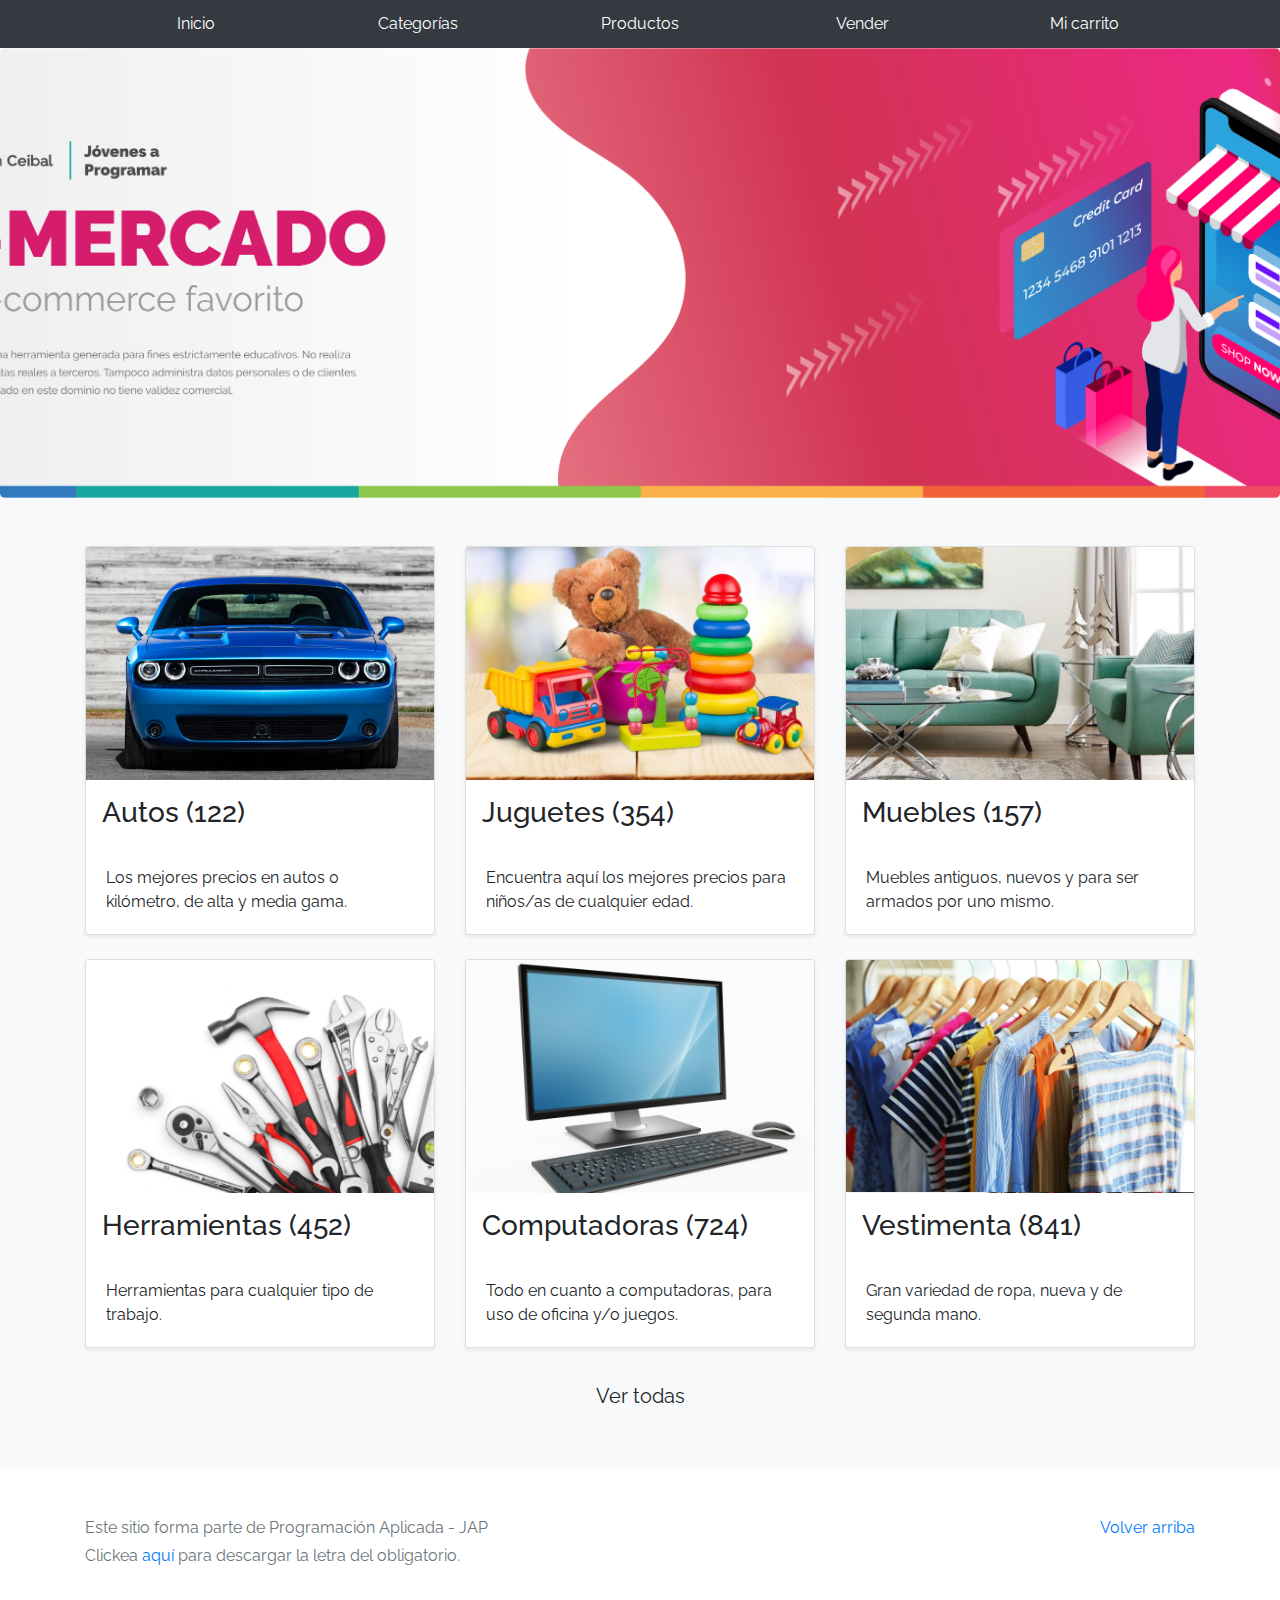
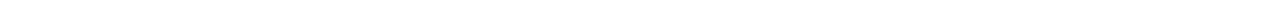
<file: ecommerce-master-BertaSegredo/index.html>
<!DOCTYPE html>
<!-- saved from url=(0049)https://getbootstrap.com/docs/4.3/examples/album/ -->
<html lang="en">
  <head>
    <meta http-equiv="Content-Type" content="text/html; charset=UTF-8">
    <meta name="viewport" content="width=device-width, initial-scale=1, shrink-to-fit=no">
    <meta name="description" content="">
    <meta name="author" content="Mark Otto, Jacob Thornton, and Bootstrap contributors">
    <title>eMercado - Todo lo que busques está aquí</title>

    <link rel="canonical" href="https://getbootstrap.com/docs/4.3/examples/album/">
    <link href="https://fonts.googleapis.com/css?family=Raleway:300,300i,400,400i,700,700i,900,900i" rel="stylesheet">
    <!-- Bootstrap core CSS -->
    <link href="css/bootstrap.min.css" rel="stylesheet">
    <link href="css/styles.css" rel="stylesheet">
  </head>
  <body>
      <nav class="navbar navbar-dark navbar-expand-lg site-header   sticky-top py-1 bg-dark">
          <div class="container">
              <button class="navbar-toggler" type="button" data-toggle="collapse" data-target="#navbarSupportedContent" aria-controls="navbarSupportedContent" aria-expanded="false" aria-label="Toggle navigation">
                <span class="navbar-toggler-icon"></span>
              </button>
              <div class="collapse navbar-collapse" id="navbarSupportedContent">
                <ul class="navbar-nav mr-auto mt-2 mt-lg-0">
                  <li class="nav-item">
                      <a class="nav-link" href="index.html">Inicio</a>
                  </li>
                  <li class="nav-item">
                      <a class="nav-link" href="categories.html">Categorías</a>
                  </li>
                  <li class="nav-item">
                      <a class="nav-link" href="products.html">Productos</a>
                  </li>
                  <li class="nav-item">
                      <a class="nav-link" href="sell.html">Vender</a>
                  </li>
                  <li class="nav-item">
                      <a class="nav-link" href="cart.html">Mi carrito</a>
                  </li>
                  </ul>
              </div>
          </div>
        </nav>
    <main role="main">
      <section class="jumbotron text-center">
        <div class="m-5">
          <h1></h1>
        </div>
      </section>
      <div class="album py-5 bg-light">
        <div class="container">
          <div class="row">
            <div class="col-md-4">
              <a href="categories.html" class="card mb-4 shadow-sm custom-card">
                <img class="bd-placeholder-img card-img-top"  src="img/cat1.jpg">
                <h3 class="m-3">Autos (122)</h3>
                <div class="card-body">
                  <p class="card-text">Los mejores precios en autos 0 kilómetro, de alta y media gama.</p>
                </div>
              </a>
            </div>
            <div class="col-md-4">
                <a href="categories.html" class="card mb-4 shadow-sm custom-card">
                  <img class="bd-placeholder-img card-img-top" src="img/cat2.jpg">
                  <h3 class="m-3">Juguetes (354)</h3>
                  <div class="card-body">
                    <p class="card-text">Encuentra aquí los mejores precios para niños/as de cualquier edad.</p>
                  </div>
                </a>
            </div>
            <div class="col-md-4">
                <a href="categories.html" class="card mb-4 shadow-sm custom-card">
                  <img class="bd-placeholder-img card-img-top" src="img/cat3.jpg">
                  <h3 class="m-3">Muebles (157)</h3>
                  <div class="card-body">
                    <p class="card-text">Muebles antiguos, nuevos y para ser armados por uno mismo.</p>
                  </div>
                </a>
            </div>
            <div class="col-md-4">
                <a href="categories.html" class="card mb-4 shadow-sm custom-card">
                  <img class="bd-placeholder-img card-img-top" src="img/cat4.jpg">
                  <h3 class="m-3">Herramientas (452)</h3>
                  <div class="card-body">
                    <p class="card-text">Herramientas para cualquier tipo de trabajo.</p>
                  </div>
                </a>
            </div>
            <div class="col-md-4">
                <a href="categories.html" class="card mb-4 shadow-sm custom-card">
                  <img class="bd-placeholder-img card-img-top" src="img/cat5.jpg">
                  <h3 class="m-3">Computadoras (724)</h3>
                  <div class="card-body">
                    <p class="card-text">Todo en cuanto a computadoras, para uso de oficina y/o juegos.</p>
                  </div>
                </a>
            </div>
            <div class="col-md-4">
                <a href="categories.html" class="card mb-4 shadow-sm custom-card">
                  <img class="bd-placeholder-img card-img-top" src="img/cat6.jpg">
                  <h3 class="m-3">Vestimenta (841)</h3>
                  <div class="card-body">
                    <p class="card-text">Gran variedad de ropa, nueva y de segunda mano.</p>
                  </div>
                </a>
            </div>
          </div>
          <div class="row">
              <a type="button" class="btn btn-light btn-lg btn-block" href="categories.html">Ver todas</a>
          </div>
        </div>
      </div>
    </main>
    <footer class="text-muted">
      <div class="container">
        <p class="float-right">
          <a href="#">Volver arriba</a>
        </p>
        <p>Este sitio forma parte de Programación Aplicada - JAP</p>
        <p>Clickea <a target="_blank" href="Letra.pdf">aquí</a> para descargar la letra del obligatorio.</p>
      </div>
    </footer>
    <script src="js/vendor/jquery-3.4.1.min.js"></script>
    <script src="js/vendor/bootstrap.bundle.min.js"></script>
  </body>
</html>
</file>
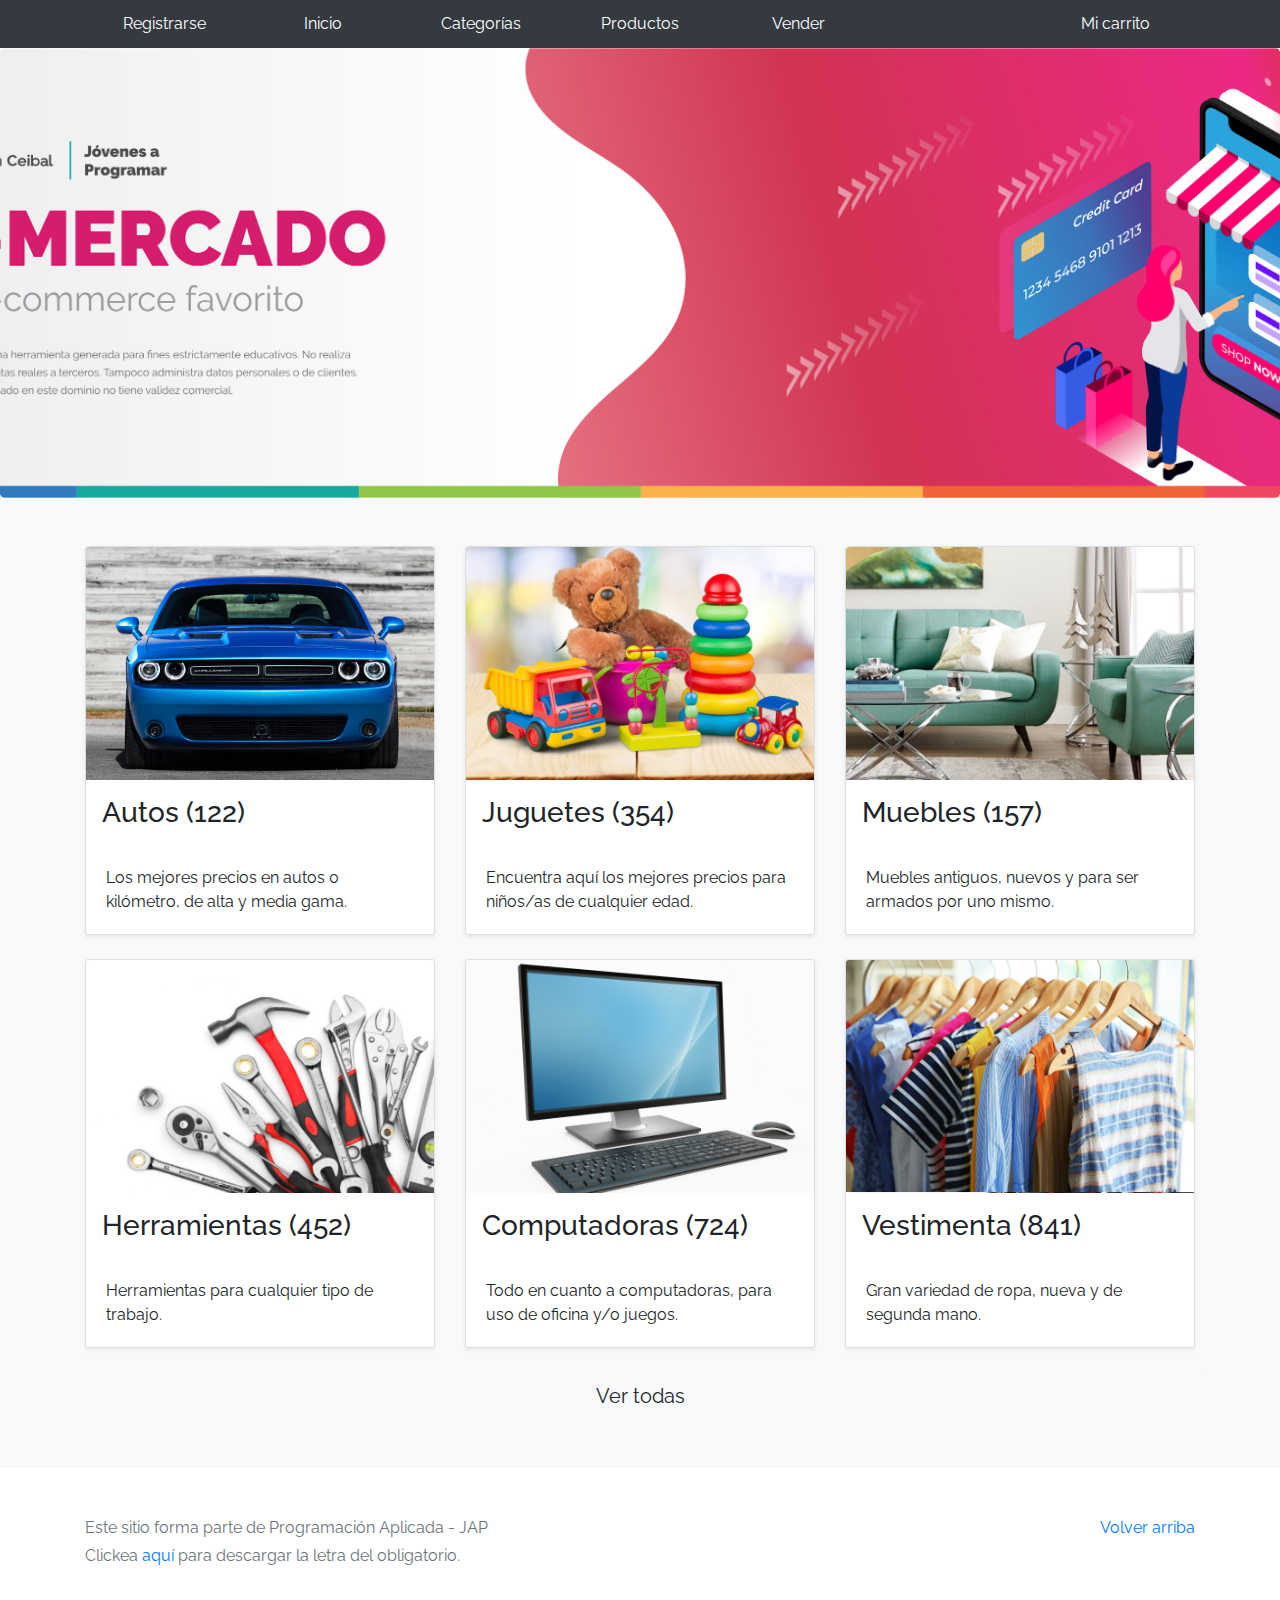
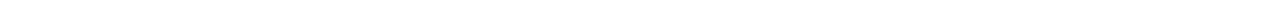
<file: ecommerce-master/index.html>
<!DOCTYPE html>
<!-- saved from url=(0049)https://getbootstrap.com/docs/4.3/examples/album/ -->
<html lang="en">
  <head>
    <meta http-equiv="Content-Type" content="text/html; charset=UTF-8">
    <meta name="viewport" content="width=device-width, initial-scale=1, shrink-to-fit=no">
    <meta name="description" content="">
    <meta name="author" content="Mark Otto, Jacob Thornton, and Bootstrap contributors">
    <title>eMercado - Todo lo que busques está aquí</title>

    <link rel="canonical" href="https://getbootstrap.com/docs/4.3/examples/album/">
    <link href="https://fonts.googleapis.com/css?family=Raleway:300,300i,400,400i,700,700i,900,900i" rel="stylesheet">
    <!-- Bootstrap core CSS -->
    <link href="css/bootstrap.min.css" rel="stylesheet">
    <link href="css/styles.css" rel="stylesheet">
    <script src="js\init.js" type="text/javascript"></script>
  </head>
  <body>
      <nav class="navbar navbar-dark navbar-expand-lg site-header   sticky-top py-1 bg-dark">
          <div class="container">
              <button class="navbar-toggler" type="button" data-toggle="collapse" data-target="#navbarSupportedContent" aria-controls="navbarSupportedContent" aria-expanded="false" aria-label="Toggle navigation">
                <span class="navbar-toggler-icon"></span>
              </button>
              <div class="collapse navbar-collapse" id="navbarSupportedContent">
                <ul class="navbar-nav mr-auto mt-2 mt-lg-0">
                  <li class="nav-item">
                      <a class="nav-link" href="login.html">Registrarse</a>
                  </li>
                  <li class="nav-item">
                      <a class="nav-link" href="index.html">Inicio</a>
                  </li>
                  <li class="nav-item">
                      <a class="nav-link" href="categories.html">Categorías</a>
                  </li>
                  <li class="nav-item">
                      <a class="nav-link" href="products.html">Productos</a>
                  </li>
                  <li class="nav-item">
                      <a class="nav-link" href="sell.html">Vender</a>
                  </li>
                  <li class="nav-item" >
                      <p class="nav-link" id="userName"></p>
                </li>
                  <li class="nav-item">
                      <a class="nav-link" href="cart.html">Mi carrito</a>
                  </li>
                  </ul>
              </div>
          </div>
        </nav>
    <main role="main">
      <section class="jumbotron text-center">
        <div class="m-5">
          <h1></h1>
        </div>
      </section>
      <div class="album py-5 bg-light">
        <div class="container">
          <div class="row">
            <div class="col-md-4">
              <a href="categories.html" class="card mb-4 shadow-sm custom-card">
                <img class="bd-placeholder-img card-img-top"  src="img/cat1.jpg">
                <h3 class="m-3">Autos (122)</h3>
                <div class="card-body">
                  <p class="card-text">Los mejores precios en autos 0 kilómetro, de alta y media gama.</p>
                </div>
              </a>
            </div>
            <div class="col-md-4">
                <a href="categories.html" class="card mb-4 shadow-sm custom-card">
                  <img class="bd-placeholder-img card-img-top" src="img/cat2.jpg">
                  <h3 class="m-3">Juguetes (354)</h3>
                  <div class="card-body">
                    <p class="card-text">Encuentra aquí los mejores precios para niños/as de cualquier edad.</p>
                  </div>
                </a>
            </div>
            <div class="col-md-4">
                <a href="categories.html" class="card mb-4 shadow-sm custom-card">
                  <img class="bd-placeholder-img card-img-top" src="img/cat3.jpg">
                  <h3 class="m-3">Muebles (157)</h3>
                  <div class="card-body">
                    <p class="card-text">Muebles antiguos, nuevos y para ser armados por uno mismo.</p>
                  </div>
                </a>
            </div>
            <div class="col-md-4">
                <a href="categories.html" class="card mb-4 shadow-sm custom-card">
                  <img class="bd-placeholder-img card-img-top" src="img/cat4.jpg">
                  <h3 class="m-3">Herramientas (452)</h3>
                  <div class="card-body">
                    <p class="card-text">Herramientas para cualquier tipo de trabajo.</p>
                  </div>
                </a>
            </div>
            <div class="col-md-4">
                <a href="categories.html" class="card mb-4 shadow-sm custom-card">
                  <img class="bd-placeholder-img card-img-top" src="img/cat5.jpg">
                  <h3 class="m-3">Computadoras (724)</h3>
                  <div class="card-body">
                    <p class="card-text">Todo en cuanto a computadoras, para uso de oficina y/o juegos.</p>
                  </div>
                </a>
            </div>
            <div class="col-md-4">
                <a href="categories.html" class="card mb-4 shadow-sm custom-card">
                  <img class="bd-placeholder-img card-img-top" src="img/cat6.jpg">
                  <h3 class="m-3">Vestimenta (841)</h3>
                  <div class="card-body">
                    <p class="card-text">Gran variedad de ropa, nueva y de segunda mano.</p>
                  </div>
                </a>
            </div>
          </div>
          <div class="row">
              <a type="button" class="btn btn-light btn-lg btn-block" href="categories.html">Ver todas</a>
          </div>
        </div>
      </div>
    </main>
    <footer class="text-muted">
      <div class="container">
        <p class="float-right">
          <a href="#">Volver arriba</a>
        </p>
        <p>Este sitio forma parte de Programación Aplicada - JAP</p>
        <p>Clickea <a target="_blank" href="Letra.pdf">aquí</a> para descargar la letra del obligatorio.</p>
      </div>
    </footer>
    <script src="js/vendor/jquery-3.4.1.min.js"></script>
    <script src="js/vendor/bootstrap.bundle.min.js"></script>
    <script src="C:\Users\Admin.DESKTOP-0Q23CA9\Documents\JAP\PROYECTO\eMercado Berta Segredo\ecommerce-master\js\init.js"></script>
  </body>
</html>
</file>
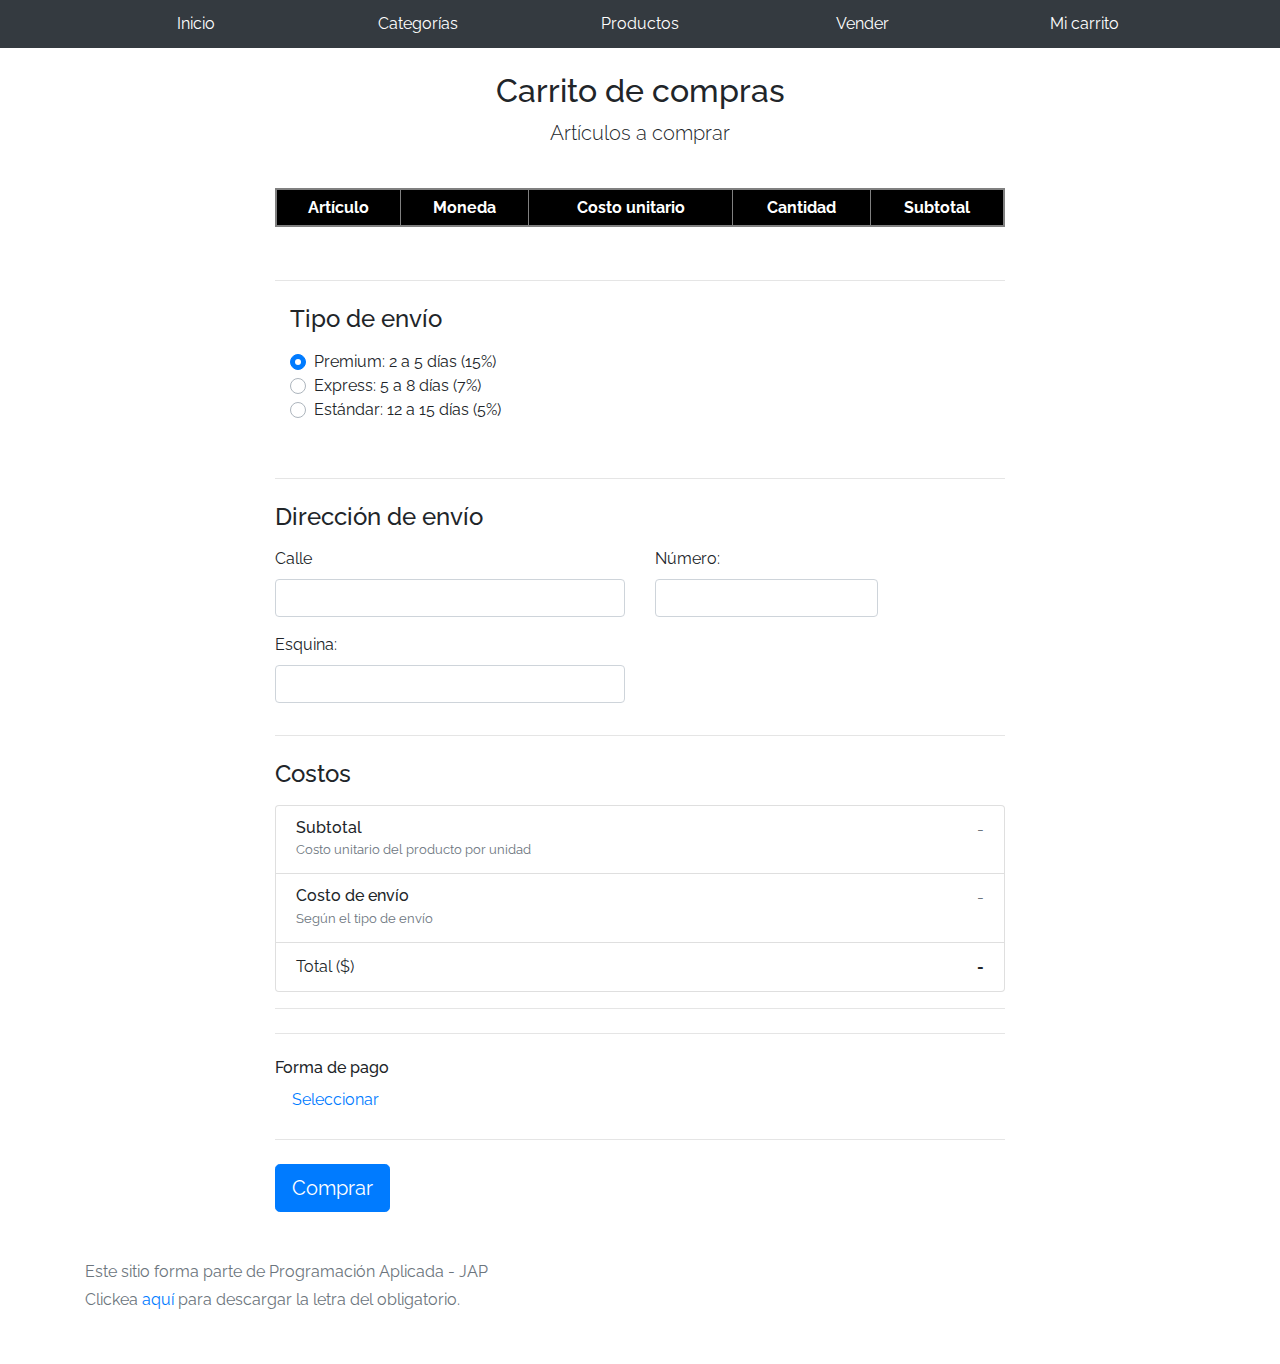
<file: ecommerce-master-BertaSegredo/cart.html>
<!DOCTYPE html>
<!-- saved from url=(0049)https://getbootstrap.com/docs/4.3/examples/album/ -->
<html lang="en"><head><meta http-equiv="Content-Type" content="text/html; charset=UTF-8">

    <meta name="viewport" content="width=device-width, initial-scale=1, shrink-to-fit=no">
    <meta name="description" content="">
    <meta name="author" content="Mark Otto, Jacob Thornton, and Bootstrap contributors">
    <title>eMercado - Todo lo que busques está aquí</title>

    <link rel="canonical" href="https://getbootstrap.com/docs/4.3/examples/album/">
    <link href="https://fonts.googleapis.com/css?family=Raleway:300,300i,400,400i,700,700i,900,900i" rel="stylesheet">

    <style>
      .bd-placeholder-img {
        font-size: 1.125rem;
        text-anchor: middle;
        -webkit-user-select: none;
        -moz-user-select: none;
        -ms-user-select: none;
        user-select: none;
      }

      @media (min-width: 768px) {
        .bd-placeholder-img-lg {
          font-size: 3.5rem;
        }
      }
    </style>
    <link href="css/bootstrap.min.css" rel="stylesheet">
    <link href="css/styles.css" rel="stylesheet">
    <link href="css/dropzone.css" rel="stylesheet">
  </head>
  <body>
      <nav class="navbar navbar-dark navbar-expand-lg site-header   sticky-top py-1 bg-dark">
          <div class="container">
              <button class="navbar-toggler" type="button" data-toggle="collapse" data-target="#navbarSupportedContent" aria-controls="navbarSupportedContent" aria-expanded="false" aria-label="Toggle navigation">
                <span class="navbar-toggler-icon"></span>
              </button>
              <div class="collapse navbar-collapse" id="navbarSupportedContent">
                <ul class="navbar-nav mr-auto mt-2 mt-lg-0">
                  <li class="nav-item">
                      <a class="nav-link" href="index.html">Inicio</a>
                  </li>
                  <li class="nav-item">
                      <a class="nav-link" href="categories.html">Categorías</a>
                  </li>
                  <li class="nav-item">
                      <a class="nav-link" href="products.html">Productos</a>
                  </li>
                  <li class="nav-item">
                      <a class="nav-link" href="sell.html">Vender</a>
                  </li>
                  <li class="nav-item">
                      <a class="nav-link" href="cart.html">Mi carrito</a>
                  </li>
                  </ul>
              </div>
          </div>
        </nav>
        <div class="container">
          <div class="text-center p-4">
          <h2>Carrito de compras</h2>
          <p class="lead">Artículos a comprar</p>
        </div>
        <div class="row justify-content-md-center">
        <div class="col-md-8 order-md-1">
          <table>
            <tr>
              <th>Artículo</th>
              <th>Moneda</th>
              <th>Costo unitario</th>
              <th>Cantidad</th>
              <th>Subtotal</th>
            </tr>
            <tr id="cartArticles"></tr>
          </table>
          <br>
          <form class="needs-validation" id="cart-info">
            <hr class="mb-4">
            <div class="col-md-8 order-md-1">
              <h4 class="mb-3">Tipo de envío</h4>
              <div class="d-block my-3">
                <div class="custom-control custom-radio">
                  <input id="premiumShipping" name="publicationType" type="radio" class="custom-control-input" checked="" required="">
                  <label class="custom-control-label" for="premiumShipping">Premium: 2 a 5 días (15%)</label>
                </div>
                <div class="custom-control custom-radio">
                  <input id="expressShipping" name="publicationType" type="radio" class="custom-control-input" required="">
                  <label class="custom-control-label" for="expressShipping">Express: 5 a 8 días (7%)</label>
                </div>
                <div class="custom-control custom-radio">
                  <input id="standardShipping" name="publicationType" type="radio" class="custom-control-input" required="">
                  <label class="custom-control-label" for="standardShipping">Estándar: 12 a 15 días (5%)</label>
                </div>
              </div>
            </div>
            <br>
            <hr class="mb-4">
            <h4 class="mb-3">Dirección de envío</h4>
            <div class="row">
              <div class="col-md-6 mb-3">
                <label for="street">Calle</label>
                <input type="text" class="form-control" id="street" placeholder="" value="">
                  <div class="invalid-feedback">
                    Ingrese una calle válida.
                  </div>
                </div>
                <div class="col-md-4 mb-3">
                <label for="number">Número:</label>
                <input type="number" class="form-control" id="number" placeholder="" value="">
                  <div class="invalid-feedback">
                    Ingrese un número de puerta válido.
                  </div>
                </div>
                <div class="col-md-6 mb-3">
                  <label for="corner">Esquina:</label>
                  <input type="text" class="form-control" id="corner" placeholder="" value="">
                  <div class="invalid-feedback">
                    Ingresa la esquina.
                  </div>
                </div>
              </div>
              <hr class="mb-4">
              <h4 class="mb-3">Costos</h4>
              <ul class="list-group mb-3">
                  <li class="list-group-item d-flex justify-content-between lh-condensed">
                    <div>
                      <h6 class="my-0">Subtotal</h6>
                      <small class="text-muted">Costo unitario del producto por unidad</small>
                    </div>
                    <span class="text-muted" id="unitPriceText">-</span>
                  </li>
                  <li class="list-group-item d-flex justify-content-between lh-condensed">
                    <div>
                      <h6 class="my-0">Costo de envío</h6>
                      <small class="text-muted">Según el tipo de envío</small>
                    </div>
                    <span class="text-muted" id="shippingCostText">-</span>
                  </li>
                  <li class="list-group-item d-flex justify-content-between">
                    <span>Total ($)</span>
                    <strong id="totalPriceText">-</strong>
                  </li>
                </ul>
                <hr class="mb-4">
                <hr class="mb-4">
                <h6 class="my-0">Forma de pago</h6>
                <button type="button" id="pago" class="m-1 btn btn-link" data-toggle="modal" data-target="#contidionsModal" >Seleccionar</button>
              <hr class="mb-4">
              <button class="btn btn-primary btn-lg" type="submit">Comprar</button>
            </form>
          </div>
        </div>
      </div>

      <footer class="text-muted">
        <div class="container">
          <p>Este sitio forma parte de Programación Aplicada - JAP</p>
          <p>Clickea <a target="_blank" href="Letra.pdf">aquí</a> para descargar la letra del obligatorio.</p>
        </div>
      </footer>
    </div>
      <div class="modal fade" tabindex="-1" role="dialog" id="contidionsModal">
        <div class="modal-dialog" role="document">
          <div class="modal-content">
            <div class="modal-header">
              <h5 class="modal-title">Forma de pago</h5>
              <button type="button" class="close" data-dismiss="modal" aria-label="Close">
                <span aria-hidden="true">&times;</span>
              </button>
            </div>
            <div class="modal-body">
              <div class="container">
                <div class="row">
                  <div class="custom-control custom-radio">
                    <input id="creditCardPaymentRadio" name="paymentType" type="radio" class="custom-control-input" value="desactivarTransf" onclick="deactivateBankTransf()" >
                    <label class="custom-control-label" for="creditCardPaymentRadio">Tarjeta de crédito</label>
                  </div>
                </div>
                <hr>
                <div class="row">
                  <div class="col-md-6 mb-3">
                    <label for="shippingStreet">Número de tarjeta</label>
                    <input type="text" class="form-control" id="creditCardNumber" placeholder="" value="" >
                    <div class="invalid-feedback">
                      Ingresa un número de tarjeta
                    </div>
                  </div>
                  <div class="col-md-4 mb-3">
                    <label for="shippingStreetNumber">Código de seg.</label>
                    <input type="number" class="form-control" id="creditCardSecurityCode" placeholder="" value="" >
                    <div class="invalid-feedback">
                      Ingresa el código de seguridad
                    </div>
                  </div>
                </div>
                <div class="row">
                  <div class="col-md-6 mb-3">
                    <label for="dueDate">Vencimiento (MM/AA)</label>
                    <input type="text" class="form-control" id="dueDate" placeholder="" value="" >
                    <div class="invalid-feedback">
                      Ingresa la fecha de vencimiento
                    </div>
                  </div>
                </div>
                <div class="row">
                  <div class="custom-control custom-radio">
                    <input id="bankingRadio" name="paymentType" type="radio" class="custom-control-input" onclick="deactivateCreditCard()" >
                    <label class="custom-control-label" for="bankingRadio">Transferencia bancaria</label>
                  </div>
                </div>
                <hr>
                <div class="row">
                  <div class="col-md-6 mb-3">
                    <label for="bankAccountNumber">Número de cuenta</label>
                    <input type="text" class="form-control" id="bankAccountNumber" placeholder="" value="" >
                    <div class="invalid-feedback">
                      Ingresa un número de cuenta
                    </div>
                  </div>
                </div>
              </div>
              <div class="modal-footer">
                <button type="button" class="btn btn-primary" data-dismiss="modal" onclick="showPaymentSelection()">Cerrar</button>
              </div>
            </div>
          </div>
        </div>
        <div id="spinner-wrapper"><div class="lds-ring"><div></div><div></div><div></div><div></div></div></div>
        <script src="js/vendor/jquery-3.4.1.min.js"></script>
        <script src="js/vendor/bootstrap.bundle.min.js"></script>
        <script src="js/vendor/bootbox.min.js"></script>
        <script src="js/init.js"></script>
        <script src="js/cart.js"></script>
      </body>
      </html>
</file>
<file: ecommerce-master-BertaSegredo/css/styles.css>
.jumbotron, .card-body, .container, .site-header{
    font-family: 'Raleway', serif !important;
}

.jumbotron .display-4{
    font-weight: bold;
}

.jumbotron {
  height: 50vh;
  padding: 5em inherit;
  margin-bottom: 0;
  background-color: #53C0FB;
  background: url('../img/cover_back.png');
  background-size: cover;
  background-position: center;
  background-repeat: no-repeat;
  color: black;
  font-weight: bold;
}

@media (min-width: 768px) {
  .jumbotron {
    padding-top: 6rem;
    padding-bottom: 6rem;
  }
}

.jumbotron p:last-child {
  margin-bottom: 0;
}

.jumbotron-heading {
  font-weight: 300;
}

.jumbotron .container {
  max-width: 40rem;
  background-color: rgba(255, 255, 255, 0.5);
  border-radius: 10px;
  text-shadow: 1px 1px 2px grey;
}

.jumbotron .lead{
  font-size: 38px;
}

footer {
  padding-top: 3rem;
  padding-bottom: 3rem;
}

footer p {
  margin-bottom: .25rem;
}

.site-header a {
  color: white;
  transition: ease-in-out color .15s;
}

.dropzone{
  border: 2px dashed #0087F7;
  border-radius: 5px;
  background: white;
}

.lds-ring {
  display: inline-block;
  position: relative;
  width: 64px;
  height: 64px;
  top:50%;
  left: 50%;
}
.lds-ring div {
  box-sizing: border-box;
  display: block;
  position: absolute;
  width: 51px;
  height: 51px;
  margin: 6px;
  border: 6px solid #fff;
  border-radius: 50%;
  animation: lds-ring 1.2s cubic-bezier(0.5, 0, 0.5, 1) infinite;
  border-color: #fff transparent transparent transparent;
}
.lds-ring div:nth-child(1) {
  animation-delay: -0.45s;
}
.lds-ring div:nth-child(2) {
  animation-delay: -0.3s;
}
.lds-ring div:nth-child(3) {
  animation-delay: -0.15s;
}
@keyframes lds-ring {
  0% {
    transform: rotate(0deg);
  }
  100% {
    transform: rotate(360deg);
  }
}

#spinner-wrapper{
  position: fixed;
  background-color: rgba(0,0,0,0.5);
  width:100%;
  height: 100%;
  top:0;
  left:0;
  z-index: 1021;
  display: none;
}

a.custom-card,
a.custom-card:hover {
  color: inherit;
  text-decoration: inherit;
}

.navbar-dark .navbar-nav .nav-link{
  color: white;
}

.navbar-nav{
  width:100%;
}

@media (min-width : 992px){
  .navbar-nav .nav-item{
    width: 20%;
    text-align: center;
  }
}

.form-signin {
  width: 100%;
  max-width: 330px;
  padding: 15px;
  margin: auto;
}
.form-signin .checkbox {
  font-weight: 400;
}
.form-signin .form-control {
  position: relative;
  box-sizing: border-box;
  height: auto;
  padding: 10px;
  font-size: 16px;
}
.form-signin .form-control:focus {
  z-index: 2;
}
.form-signin input[type="email"] {
  margin-bottom: -1px;
  border-bottom-right-radius: 0;
  border-bottom-left-radius: 0;
}
.form-signin input[type="password"] {
  margin-bottom: 10px;
  border-top-left-radius: 0;
  border-top-right-radius: 0;
}

.img_cart {
  width: 15%;
}

table{
  font-family: 'Raleway', serif;
  width: 100%;
  border-color: grey;
  border-style: solid;
  border-width: 2pt;
  padding: 2pt;
  margin-bottom: 10pt;
}

table, th, td {
  vertical-align: middle;
  padding: 4pt;
  text-align: center;
}

th{

  border: 1px solid grey;
  background-color: black;
  color: white;
}

td {
  border: 1px solid grey;
}

.count{
  width: 40pt;
}
</file>
<file: ecommerce-master/css/styles.css>
.jumbotron, .card-body, .container, .site-header{
    font-family: 'Raleway', serif !important;
}

.jumbotron .display-4{
    font-weight: bold;
}

.jumbotron {
  height: 50vh;
  padding: 5em inherit;
  margin-bottom: 0;
  background-color: #53C0FB;
  background: url('../img/cover_back.png');
  background-size: cover;
  background-position: center;
  background-repeat: no-repeat;
  color: black;
  font-weight: bold;
}

@media (min-width: 768px) {
  .jumbotron {
    padding-top: 6rem;
    padding-bottom: 6rem;
  }
}

.jumbotron p:last-child {
  margin-bottom: 0;
}

.jumbotron-heading {
  font-weight: 300;
}

.jumbotron .container {
  max-width: 40rem;
  background-color: rgba(255, 255, 255, 0.5);
  border-radius: 10px;
  text-shadow: 1px 1px 2px grey;
}

.jumbotron .lead{
  font-size: 38px;
}

footer {
  padding-top: 3rem;
  padding-bottom: 3rem;
}

footer p {
  margin-bottom: .25rem;
}

.site-header a {
  color: white;
  transition: ease-in-out color .15s;
}

.dropzone{
  border: 2px dashed #0087F7;
  border-radius: 5px;
  background: white;
}

.lds-ring {
  display: inline-block;
  position: relative;
  width: 64px;
  height: 64px;
  top:50%;
  left: 50%;
}
.lds-ring div {
  box-sizing: border-box;
  display: block;
  position: absolute;
  width: 51px;
  height: 51px;
  margin: 6px;
  border: 6px solid #fff;
  border-radius: 50%;
  animation: lds-ring 1.2s cubic-bezier(0.5, 0, 0.5, 1) infinite;
  border-color: #fff transparent transparent transparent;
}
.lds-ring div:nth-child(1) {
  animation-delay: -0.45s;
}
.lds-ring div:nth-child(2) {
  animation-delay: -0.3s;
}
.lds-ring div:nth-child(3) {
  animation-delay: -0.15s;
}
@keyframes lds-ring {
  0% {
    transform: rotate(0deg);
  }
  100% {
    transform: rotate(360deg);
  }
}

#spinner-wrapper{
  position: fixed;
  background-color: rgba(0,0,0,0.5);
  width:100%;
  height: 100%;
  top:0;
  left:0;
  z-index: 1021;
  display: none;
}

a.custom-card,
a.custom-card:hover {
  color: inherit;
  text-decoration: inherit;
}

.navbar-dark .navbar-nav .nav-link{
  color: white;
}

.navbar-nav{
  width:100%;
}

@media (min-width : 992px){
  .navbar-nav .nav-item{
    width: 20%;
    text-align: center;
  }
}

.form-signin {
  width: 100%;
  max-width: 330px;
  padding: 15px;
  margin: auto;
}
.form-signin .checkbox {
  font-weight: 400;
}
.form-signin .form-control {
  position: relative;
  box-sizing: border-box;
  height: auto;
  padding: 10px;
  font-size: 16px;
}
.form-signin .form-control:focus {
  z-index: 2;
}
.form-signin input[type="email"] {
  margin-bottom: -1px;
  border-bottom-right-radius: 0;
  border-bottom-left-radius: 0;
}
.form-signin input[type="password"] {
  margin-bottom: 10px;
  border-top-left-radius: 0;
  border-top-right-radius: 0;
}
</file>
<file: ecommerce-master-BertaSegredo/css/dropzone.css>
/*
 * The MIT License
 * Copyright (c) 2012 Matias Meno <m@tias.me>
 */
.dropzone, .dropzone * {
  box-sizing: border-box; }

.dropzone {
  position: relative; }
  .dropzone .dz-preview {
    position: relative;
    display: inline-block;
    width: 120px;
    margin: 0.5em; }
    .dropzone .dz-preview .dz-progress {
      display: block;
      height: 15px;
      border: 1px solid #aaa; }
      .dropzone .dz-preview .dz-progress .dz-upload {
        display: block;
        height: 100%;
        width: 0;
        background: green; }
    .dropzone .dz-preview .dz-error-message {
      color: red;
      display: none; }
    .dropzone .dz-preview.dz-error .dz-error-message, .dropzone .dz-preview.dz-error .dz-error-mark {
      display: block; }
    .dropzone .dz-preview.dz-success .dz-success-mark {
      display: block; }
    .dropzone .dz-preview .dz-error-mark, .dropzone .dz-preview .dz-success-mark {
      position: absolute;
      display: none;
      left: 30px;
      top: 30px;
      width: 54px;
      height: 58px;
      left: 50%;
      margin-left: -27px; }

@-webkit-keyframes passing-through {
  0% {
    opacity: 0;
    -webkit-transform: translateY(40px);
    -moz-transform: translateY(40px);
    -ms-transform: translateY(40px);
    -o-transform: translateY(40px);
    transform: translateY(40px); }
  30%, 70% {
    opacity: 1;
    -webkit-transform: translateY(0px);
    -moz-transform: translateY(0px);
    -ms-transform: translateY(0px);
    -o-transform: translateY(0px);
    transform: translateY(0px); }
  100% {
    opacity: 0;
    -webkit-transform: translateY(-40px);
    -moz-transform: translateY(-40px);
    -ms-transform: translateY(-40px);
    -o-transform: translateY(-40px);
    transform: translateY(-40px); } }
@-moz-keyframes passing-through {
  0% {
    opacity: 0;
    -webkit-transform: translateY(40px);
    -moz-transform: translateY(40px);
    -ms-transform: translateY(40px);
    -o-transform: translateY(40px);
    transform: translateY(40px); }
  30%, 70% {
    opacity: 1;
    -webkit-transform: translateY(0px);
    -moz-transform: translateY(0px);
    -ms-transform: translateY(0px);
    -o-transform: translateY(0px);
    transform: translateY(0px); }
  100% {
    opacity: 0;
    -webkit-transform: translateY(-40px);
    -moz-transform: translateY(-40px);
    -ms-transform: translateY(-40px);
    -o-transform: translateY(-40px);
    transform: translateY(-40px); } }
@keyframes passing-through {
  0% {
    opacity: 0;
    -webkit-transform: translateY(40px);
    -moz-transform: translateY(40px);
    -ms-transform: translateY(40px);
    -o-transform: translateY(40px);
    transform: translateY(40px); }
  30%, 70% {
    opacity: 1;
    -webkit-transform: translateY(0px);
    -moz-transform: translateY(0px);
    -ms-transform: translateY(0px);
    -o-transform: translateY(0px);
    transform: translateY(0px); }
  100% {
    opacity: 0;
    -webkit-transform: translateY(-40px);
    -moz-transform: translateY(-40px);
    -ms-transform: translateY(-40px);
    -o-transform: translateY(-40px);
    transform: translateY(-40px); } }
@-webkit-keyframes slide-in {
  0% {
    opacity: 0;
    -webkit-transform: translateY(40px);
    -moz-transform: translateY(40px);
    -ms-transform: translateY(40px);
    -o-transform: translateY(40px);
    transform: translateY(40px); }
  30% {
    opacity: 1;
    -webkit-transform: translateY(0px);
    -moz-transform: translateY(0px);
    -ms-transform: translateY(0px);
    -o-transform: translateY(0px);
    transform: translateY(0px); } }
@-moz-keyframes slide-in {
  0% {
    opacity: 0;
    -webkit-transform: translateY(40px);
    -moz-transform: translateY(40px);
    -ms-transform: translateY(40px);
    -o-transform: translateY(40px);
    transform: translateY(40px); }
  30% {
    opacity: 1;
    -webkit-transform: translateY(0px);
    -moz-transform: translateY(0px);
    -ms-transform: translateY(0px);
    -o-transform: translateY(0px);
    transform: translateY(0px); } }
@keyframes slide-in {
  0% {
    opacity: 0;
    -webkit-transform: translateY(40px);
    -moz-transform: translateY(40px);
    -ms-transform: translateY(40px);
    -o-transform: translateY(40px);
    transform: translateY(40px); }
  30% {
    opacity: 1;
    -webkit-transform: translateY(0px);
    -moz-transform: translateY(0px);
    -ms-transform: translateY(0px);
    -o-transform: translateY(0px);
    transform: translateY(0px); } }
@-webkit-keyframes pulse {
  0% {
    -webkit-transform: scale(1);
    -moz-transform: scale(1);
    -ms-transform: scale(1);
    -o-transform: scale(1);
    transform: scale(1); }
  10% {
    -webkit-transform: scale(1.1);
    -moz-transform: scale(1.1);
    -ms-transform: scale(1.1);
    -o-transform: scale(1.1);
    transform: scale(1.1); }
  20% {
    -webkit-transform: scale(1);
    -moz-transform: scale(1);
    -ms-transform: scale(1);
    -o-transform: scale(1);
    transform: scale(1); } }
@-moz-keyframes pulse {
  0% {
    -webkit-transform: scale(1);
    -moz-transform: scale(1);
    -ms-transform: scale(1);
    -o-transform: scale(1);
    transform: scale(1); }
  10% {
    -webkit-transform: scale(1.1);
    -moz-transform: scale(1.1);
    -ms-transform: scale(1.1);
    -o-transform: scale(1.1);
    transform: scale(1.1); }
  20% {
    -webkit-transform: scale(1);
    -moz-transform: scale(1);
    -ms-transform: scale(1);
    -o-transform: scale(1);
    transform: scale(1); } }
@keyframes pulse {
  0% {
    -webkit-transform: scale(1);
    -moz-transform: scale(1);
    -ms-transform: scale(1);
    -o-transform: scale(1);
    transform: scale(1); }
  10% {
    -webkit-transform: scale(1.1);
    -moz-transform: scale(1.1);
    -ms-transform: scale(1.1);
    -o-transform: scale(1.1);
    transform: scale(1.1); }
  20% {
    -webkit-transform: scale(1);
    -moz-transform: scale(1);
    -ms-transform: scale(1);
    -o-transform: scale(1);
    transform: scale(1); } }
#file-upload, #file-upload * {
  box-sizing: border-box; }

#file-upload {
  min-height: 150px;
  border: 2px dashed silver;
  border-radius: 5px;
  background: white;
margin-bottom: 10px;}
  #file-upload.dz-clickable {
    cursor: pointer; }
    #file-upload.dz-clickable * {
      cursor: default; }
    #file-upload.dz-clickable .dz-message, #file-upload.dz-clickable .dz-message * {
      cursor: pointer; }
  #file-upload.dz-started .dz-message {
    display: none; }
  #file-upload.dz-drag-hover {
    border-style: solid; }
    #file-upload.dz-drag-hover .dz-message {
      opacity: 0.5; }
  #file-upload .dz-message {
    text-align: center;
    margin: 4em 0; }
  #file-upload .dz-preview {
    position: relative;
    display: inline-block;
    vertical-align: top;
    margin: 16px;
    min-height: 100px; }
    #file-upload .dz-preview:hover {
      z-index: 1000; }
      #file-upload .dz-preview:hover .dz-details {
        opacity: 1; }
    #file-upload .dz-preview.dz-file-preview .dz-image {
      border-radius: 20px;
      background: #999;
      background: linear-gradient(to bottom, #eee, #ddd); }
    #file-upload .dz-preview.dz-file-preview .dz-details {
      opacity: 1; }
    #file-upload .dz-preview.dz-image-preview {
      background: white; }
      #file-upload .dz-preview.dz-image-preview .dz-details {
        -webkit-transition: opacity 0.2s linear;
        -moz-transition: opacity 0.2s linear;
        -ms-transition: opacity 0.2s linear;
        -o-transition: opacity 0.2s linear;
        transition: opacity 0.2s linear; }
    #file-upload .dz-preview .dz-remove {
      font-size: 14px;
      text-align: center;
      display: block;
      cursor: pointer;
      border: none; }
      #file-upload .dz-preview .dz-remove:hover {
        text-decoration: underline; }
    #file-upload .dz-preview:hover .dz-details {
      opacity: 1; }
    #file-upload .dz-preview .dz-details {
      z-index: 20;
      position: absolute;
      top: 0;
      left: 0;
      opacity: 0;
      font-size: 13px;
      min-width: 100%;
      max-width: 100%;
      padding: 2em 1em;
      text-align: center;
      color: rgba(0, 0, 0, 0.9);
      line-height: 150%; }
      #file-upload .dz-preview .dz-details .dz-size {
        margin-bottom: 1em;
        font-size: 16px; }
      #file-upload .dz-preview .dz-details .dz-filename {
        white-space: nowrap; }
        #file-upload .dz-preview .dz-details .dz-filename:hover span {
          border: 1px solid rgba(200, 200, 200, 0.8);
          background-color: rgba(255, 255, 255, 0.8); }
        #file-upload .dz-preview .dz-details .dz-filename:not(:hover) {
          overflow: hidden;
          text-overflow: ellipsis; }
          #file-upload .dz-preview .dz-details .dz-filename:not(:hover) span {
            border: 1px solid transparent; }
      #file-upload .dz-preview .dz-details .dz-filename span, #file-upload .dz-preview .dz-details .dz-size span {
        background-color: rgba(255, 255, 255, 0.4);
        padding: 0 0.4em;
        border-radius: 3px; }
    #file-upload .dz-preview:hover .dz-image img {
      -webkit-transform: scale(1.05, 1.05);
      -moz-transform: scale(1.05, 1.05);
      -ms-transform: scale(1.05, 1.05);
      -o-transform: scale(1.05, 1.05);
      transform: scale(1.05, 1.05);
      -webkit-filter: blur(8px);
      filter: blur(8px); }
    #file-upload .dz-preview .dz-image {
      border-radius: 20px;
      overflow: hidden;
      width: 120px;
      height: 120px;
      position: relative;
      display: block;
      z-index: 10; }
      #file-upload .dz-preview .dz-image img {
        display: block; }
    #file-upload .dz-preview.dz-success .dz-success-mark {
      -webkit-animation: passing-through 3s cubic-bezier(0.77, 0, 0.175, 1);
      -moz-animation: passing-through 3s cubic-bezier(0.77, 0, 0.175, 1);
      -ms-animation: passing-through 3s cubic-bezier(0.77, 0, 0.175, 1);
      -o-animation: passing-through 3s cubic-bezier(0.77, 0, 0.175, 1);
      animation: passing-through 3s cubic-bezier(0.77, 0, 0.175, 1); }
    #file-upload .dz-preview.dz-error .dz-error-mark {
      opacity: 1;
      -webkit-animation: slide-in 3s cubic-bezier(0.77, 0, 0.175, 1);
      -moz-animation: slide-in 3s cubic-bezier(0.77, 0, 0.175, 1);
      -ms-animation: slide-in 3s cubic-bezier(0.77, 0, 0.175, 1);
      -o-animation: slide-in 3s cubic-bezier(0.77, 0, 0.175, 1);
      animation: slide-in 3s cubic-bezier(0.77, 0, 0.175, 1); }
    #file-upload .dz-preview .dz-success-mark, #file-upload .dz-preview .dz-error-mark {
      pointer-events: none;
      opacity: 0;
      z-index: 500;
      position: absolute;
      display: block;
      top: 50%;
      left: 50%;
      margin-left: -27px;
      margin-top: -27px; }
      #file-upload .dz-preview .dz-success-mark svg, #file-upload .dz-preview .dz-error-mark svg {
        display: block;
        width: 54px;
        height: 54px; }
    #file-upload .dz-preview.dz-processing .dz-progress {
      opacity: 1;
      -webkit-transition: all 0.2s linear;
      -moz-transition: all 0.2s linear;
      -ms-transition: all 0.2s linear;
      -o-transition: all 0.2s linear;
      transition: all 0.2s linear; }
    #file-upload .dz-preview.dz-complete .dz-progress {
      opacity: 0;
      -webkit-transition: opacity 0.4s ease-in;
      -moz-transition: opacity 0.4s ease-in;
      -ms-transition: opacity 0.4s ease-in;
      -o-transition: opacity 0.4s ease-in;
      transition: opacity 0.4s ease-in; }
    #file-upload .dz-preview:not(.dz-processing) .dz-progress {
      -webkit-animation: pulse 6s ease infinite;
      -moz-animation: pulse 6s ease infinite;
      -ms-animation: pulse 6s ease infinite;
      -o-animation: pulse 6s ease infinite;
      animation: pulse 6s ease infinite; }
    #file-upload .dz-preview .dz-progress {
      opacity: 1;
      z-index: 1000;
      pointer-events: none;
      position: absolute;
      height: 16px;
      left: 50%;
      top: 50%;
      margin-top: -8px;
      width: 80px;
      margin-left: -40px;
      background: rgba(255, 255, 255, 0.9);
      -webkit-transform: scale(1);
      border-radius: 8px;
      overflow: hidden; }
      #file-upload .dz-preview .dz-progress .dz-upload {
        background: #333;
        background: linear-gradient(to bottom, #666, #444);
        position: absolute;
        top: 0;
        left: 0;
        bottom: 0;
        width: 0;
        -webkit-transition: width 300ms ease-in-out;
        -moz-transition: width 300ms ease-in-out;
        -ms-transition: width 300ms ease-in-out;
        -o-transition: width 300ms ease-in-out;
        transition: width 300ms ease-in-out; }
    #file-upload .dz-preview.dz-error .dz-error-message {
      display: block; }
    #file-upload .dz-preview.dz-error:hover .dz-error-message {
      opacity: 1;
      pointer-events: auto; }
    #file-upload .dz-preview .dz-error-message {
      pointer-events: none;
      z-index: 1000;
      position: absolute;
      display: block;
      display: none;
      opacity: 0;
      -webkit-transition: opacity 0.3s ease;
      -moz-transition: opacity 0.3s ease;
      -ms-transition: opacity 0.3s ease;
      -o-transition: opacity 0.3s ease;
      transition: opacity 0.3s ease;
      border-radius: 8px;
      font-size: 13px;
      top: 130px;
      left: -10px;
      width: 140px;
      background: #be2626;
      background: linear-gradient(to bottom, #be2626, #a92222);
      padding: 0.5em 1.2em;
      color: white; }
      #file-upload .dz-preview .dz-error-message:after {
        content: '';
        position: absolute;
        top: -6px;
        left: 64px;
        width: 0;
        height: 0;
        border-left: 6px solid transparent;
        border-right: 6px solid transparent;
        border-bottom: 6px solid #be2626; }

#file-upload .dz-preview.dz-error .dz-error-message, #file-upload .dz-preview.dz-error .dz-error-mark{
  display: none;
}
</file>
